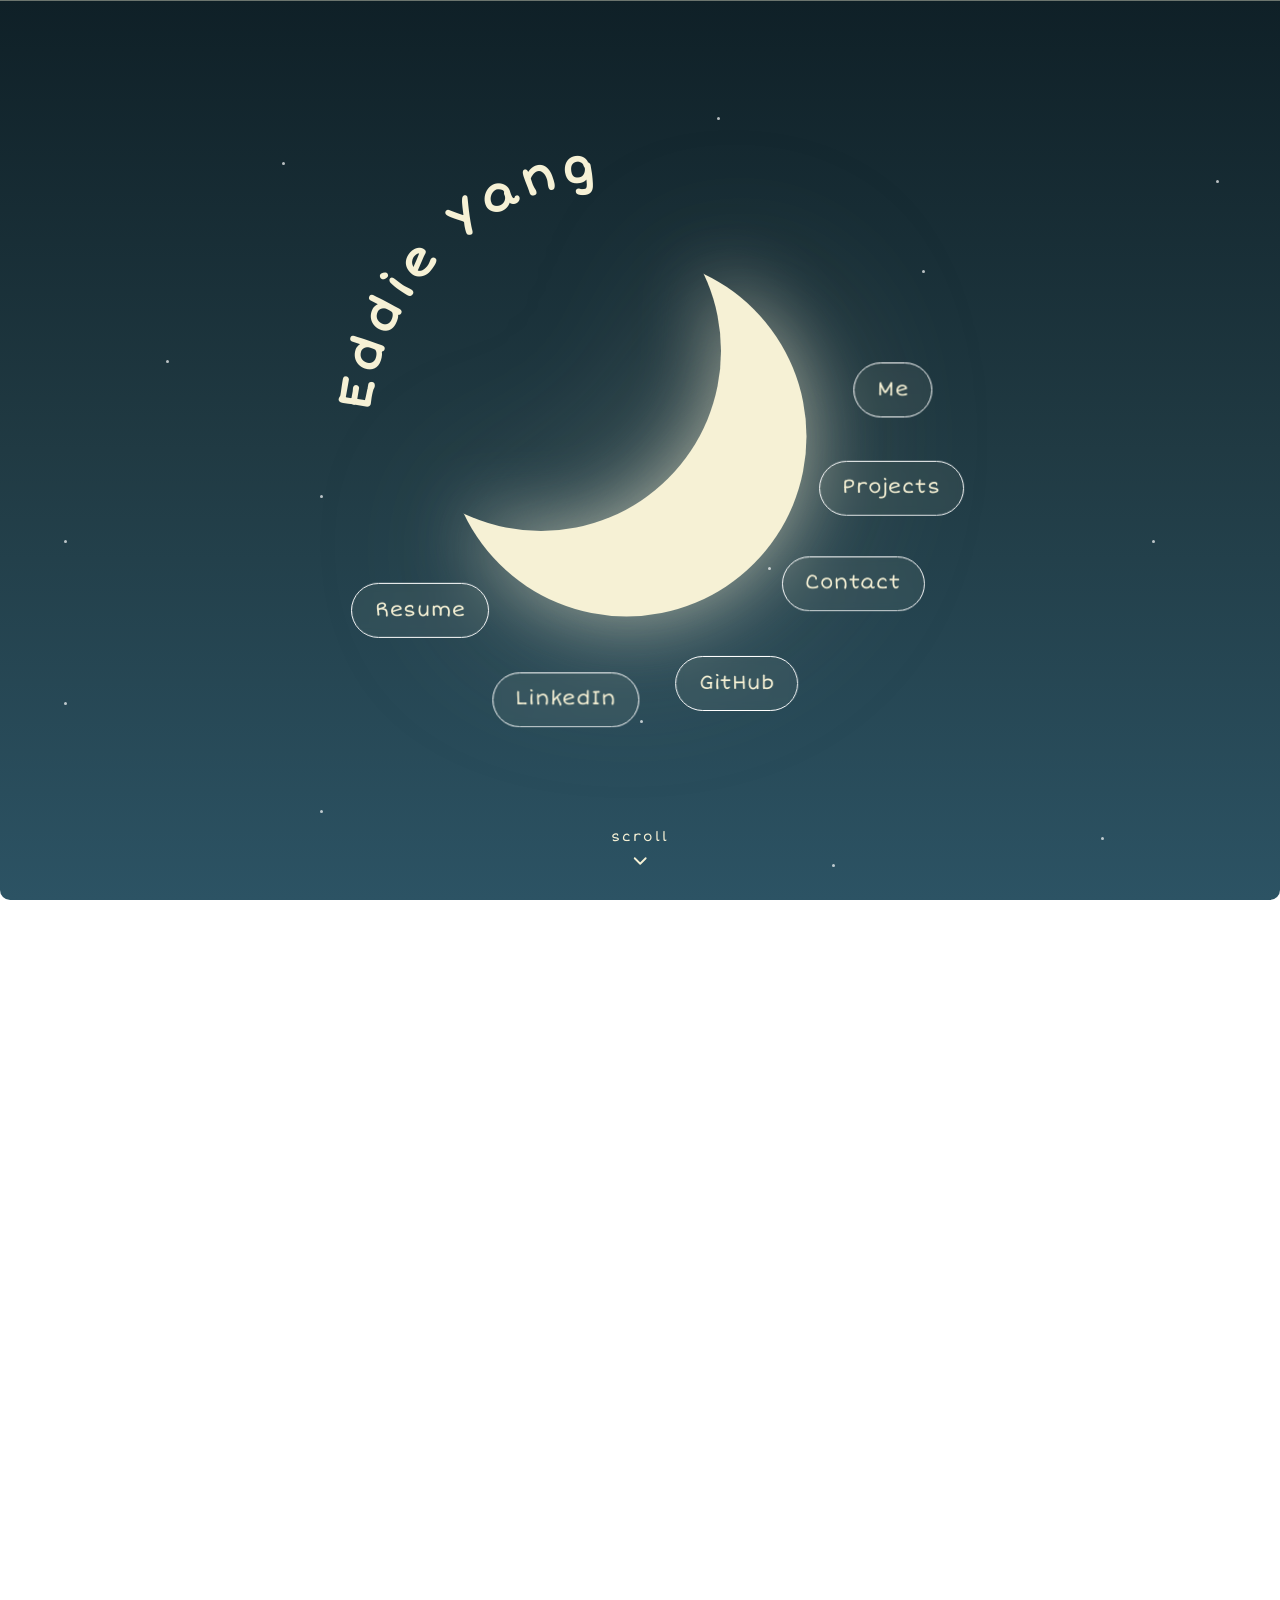
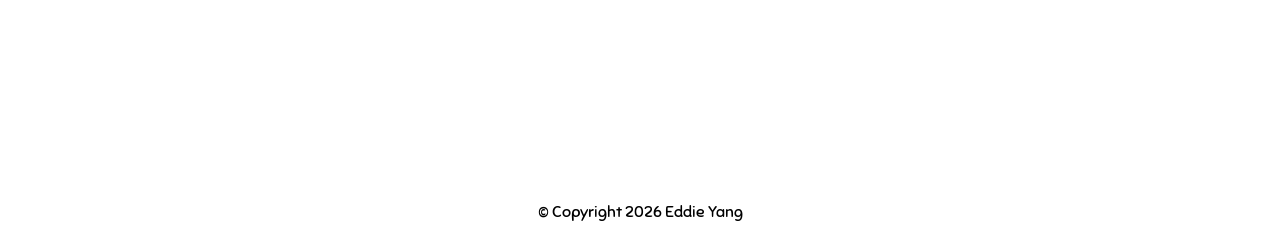
<file: index.html>
<!DOCTYPE html>
<html lang="en">

<head>
    <meta charset="UTF-8">
    <meta name="viewport" content="width=device-width, initial-scale=1.0">

    <!-- fonts -->
    <link rel="preconnect" href="https://fonts.googleapis.com">
    <link rel="preconnect" href="https://fonts.gstatic.com" crossorigin>
    <link href="https://fonts.googleapis.com/css2?family=Short+Stack&family=Sniglet&display=swap" rel="stylesheet">

    <link rel="icon" href="favicon.ico" sizes="32x32">
    <link rel="icon" type="image/png" sizes="96x96" href="assets/icon-96.png">
    <link rel="apple-touch-icon" href="assets/apple-touch-icon.png">

    <link rel="stylesheet" href="style.css">
    <script src="script.js" defer></script>

    <title>Eddie Yang</title>
</head>

<body>

    <!-- Slides in once you scroll past the moon -->
    <header class="site-header">
        <nav>
            <a href="#home" class="brand">Eddie Yang</a>
            <a href="#about" data-section="about">Me</a>
            <a href="#projects" data-section="projects">Projects</a>
            <a href="#contact" data-section="contact">Contact</a>
            <a href="https://github.com/eddoyang" target="_blank" rel="noopener noreferrer">GitHub</a>
            <a href="https://www.linkedin.com/in/eddie-yang-b092a5361/" target="_blank"
                rel="noopener noreferrer">LinkedIn</a>
            <a href="images/resume.png" class="resume-link">Resume</a>
            
        </nav>
    </header>

    <main>

        <!-- ============ Home ============ -->
        <section class="hero hero-home" id="home">

            <div class="moon-stage">

                <div class="moon-float">
                    <div class="moon"></div>
                </div>

                <div class="hero-fade">
                    <h1 class="moon-name" aria-label="Eddie Yang">
                        <svg viewBox="0 0 200 200" aria-hidden="true">
                            <defs>
                                <path id="nameArc" fill="none"
                                    d="M 100,100 m -72,0 a 72,72 0 1,1 144,0 a 72,72 0 1,1 -144,0" />
                            </defs>
                            <text>
                                <textPath href="#nameArc" startOffset="12.5%" text-anchor="middle">Eddie Yang</textPath>
                            </text>
                        </svg>
                    </h1>

                    <nav class="orbit-nav" aria-label="Moon navigation">
                        <ul>
                            <li><a href="#about">Me</a></li>
                            <li><a href="#projects">Projects</a></li>
                            <li><a href="#contact">Contact</a></li>
                            <li><a href="https://github.com/eddoyang" target="_blank" rel="noopener noreferrer">GitHub</a>
                            </li>
                            <li><a href="https://www.linkedin.com/in/eddie-yang-b092a5361/" target="_blank"
                                    rel="noopener noreferrer">LinkedIn</a></li>
                            <li><a href="images/resume.png" class="resume-link">Resume</a></li>                        </ul>
                    </nav>
                </div>

            </div>

            <a href="#about" class="scroll-cue hero-fade" aria-label="Scroll to about">
                <span>scroll</span>
                <svg viewBox="0 0 24 24" aria-hidden="true"><path d="M6 9l6 6 6-6" /></svg>
            </a>

            <div class="star" style="top:18%; left:22%; animation-delay:0s"></div>
            <div class="star" style="top:30%; left:72%; animation-delay:0.6s"></div>
            <div class="star" style="top:40%; left:13%; animation-delay:1.2s"></div>
            <div class="star" style="top:60%; left:90%; animation-delay:0.6s"></div>
            <div class="star" style="top:55%; left:25%; animation-delay:1.2s"></div>
            <div class="star" style="top:13%; left:56%; animation-delay:0s"></div>
            <div class="star" style="top:20%; left:95%; animation-delay:0.6s"></div>
            <div class="star" style="top:60%; left:5%; animation-delay:1.2s"></div>
            <div class="star" style="top:63%; left:60%; animation-delay:0s"></div>
            <div class="star" style="top:80%; left:50%; animation-delay:0.6s"></div>
            <div class="star" style="top:90%; left:25%; animation-delay:1.2s"></div>
            <div class="star" style="top:93%; left:86%; animation-delay:0s"></div>
            <div class="star" style="top:78%; left:5%; animation-delay:0.6s"></div>
            <div class="star" style="top:96%; left:65%; animation-delay:1.2s"></div>

        </section>

        <!-- ============ Me ============ -->
        <section class="section about" id="about">
            <div class="container">

                <div class="section-head reveal">
                    <h2 class="section-title">Me</h2>
                    <span class="section-line" aria-hidden="true"></span>
                </div>

                <div class="reveal">
                    <h3 class="sub-head">A little about me</h3>
                    <p style="margin-bottom: 10px;">
                        Hello! <br>
                        
                        My name is Eddie, and I'm a student at the University of British Columbia pursuing a BSc in Computer Science
                        with an option in Artificial Intelligence. I'm passionate about deep learning, especially generative AI and computer
                        vision, and I aspire to become an AI research engineer. Right now, I'm tuning the retrieval in my RAG system, Zoned,
                        and running my own PyTorch experiments.
                        <br><br>
                        In my free time, I enjoy playing badminton, watching shows, and eating good food.
                        <br><br><br>
                    </p>
                </div>

                <div class="reveal">
                    <h3 class="sub-head">Technical Skills</h3>

                    <div class="skills">
                        <h4>Languages</h4>
                        <ul class="skills-list">
                            <li>Python</li>
                            <li>Java</li>
                            <li>SQL</li>
                            <li>JavaScript</li>
                            <li>TypeScript</li>
                            <li>HTML/CSS</li>
                            <li>C/C++</li>
                            <li>R</li>
                        </ul>

                        <h4>Frameworks</h4>
                        <ul class="skills-list">
                            <li>PyTorch</li>
                            <li>FastAPI</li>
                            <li>Spring Boot</li>
                            <li>React</li>
                            <li>Streamlit</li>
                        </ul>

                        <h4>Libraries</h4>
                        <ul class="skills-list">
                            <li>scikit-learn</li>
                            <li>torchvision</li>
                            <li>NumPy</li>
                            <li>pandas</li>
                            <li>Matplotlib</li>
                            <li>Docling</li>
                            <li>psycopg</li>
                            <li>Alembic</li>
                            <li>Rasterio</li>
                            <li>Deck.gl</li>
                            <li>pytest</li>
                            <li>JUnit</li>
                        </ul>

                        <h4>Databases</h4>
                        <ul class="skills-list">
                            <li>PostgreSQL</li>
                            <li>pgvector</li>
                            <li>MySQL</li>
                            <li>Supabase</li>
                        </ul>

                        <h4>Tools &amp; APIs</h4>
                        <ul class="skills-list">
                            <li>Git</li>
                            <li>Docker</li>
                            <li>Linux</li>
                            <li>Maven</li>
                            <li>REST APIs</li>
                            <li>Claude API</li>
                            <li>OpenAI API</li>
                            <li>Gemini API</li>
                            <li>Railway</li>
                        </ul>
                    </div>
                </div>

            </div>
        </section>

        <!-- ============ Projects ============ -->
        <section class="section" id="projects">
            <div class="container">

                <div class="section-head reveal">
                    <h2 class="section-title">Projects</h2>
                    <span class="section-line" aria-hidden="true"></span>
                </div>

                <div class="projects-grid">
                    
                    <article class="project-card">
                        <div class="reveal">
                            <img src="images/eddo.jpg" alt="Mini Eddo Logo">
                            <h3>CFPB Complaint Triage</h3>
                            <p class="subtitle">Multi-Agent RAG System · 10/2026 – 11/2026</p>
                            <p><a href="https://github.com/eddoyang/cfpb-agent" target="_blank"
                                    rel="noopener noreferrer">Repo</a></p>
                            <div class="desc">
                                <p style="margin-bottom: 5px;">
                                    A multi-agent system that drafts cited, compliance-safe replies to consumer finance complaints. It searches 
                                    5,163 real CFPB complaints and 413 sections of federal Regulations E, F and Z.
                                </p>
                                <ul class="desc-list">
                                    <li><strong>Two LangGraph workflows:</strong> a complaint-reply pipeline that waits for human approval, and a 
                                        supervisor-routed analyst agent. Eight stopping conditions, enforced in code rather than the prompt, keep every run bounded.</li>
                                    <li><strong>Layered hallucination controls:</strong> a retrieval score floor, per-claim citations, code checks, an LLM fact-checker and 
                                        human approval. Zero invented rules across 153 scored runs: every failure was an incomplete answer or a hand-off to a person.</li>
                                    <li><strong>Measured improvement:</strong> raised the pass rate from 61% to 93% on 28 test cases (3 runs each), then scored 90% on 23 new 
                                        cases it was never tuned on.</li>
                                    <li><strong>Cost-aware design:</strong> about $0.05 per request, by routing classification and planning to a small model with 20× 
                                        cheaper input. Three times the context cost 40% more with no accuracy gain, so lean context stays the default.</li>
                                </ul>
                            </div>
                           <section class="stack">
                                <ul class="stack-list">
                                    <li>Python</li>
                                    <li>LangGraph</li>
                                    <li>Claude API</li>
                                    <li>pgvector</li>
                                    <li>PostgreSQL</li>
                                    <li>streamlit</li>
                                </ul>
                            </section>
                        </div>
                    </article>

                     <article class="project-card">
                        <div class="reveal">
                            <img src="images/eddo.jpg" alt="Mini Eddo Logo">
                            <h3>Zoned</h3>
                            <p class="subtitle">Citation-Grounded Document Q&amp;A · 07/2026 – Present</p>
                            <p><a href="https://github.com/eddoyang/zoned-chatbot" target="_blank"
                                    rel="noopener noreferrer">Repo</a></p>
                            <div class="desc">
                                <p style="margin-bottom: 5px;">
                                    A RAG pipeline that answers questions only from its source documents. Every answer cites the
                                    document and page, and it explicitly refuses when the corpus doesn't contain the answer.
                                </p>
                                <ul class="desc-list">
                                    <li><strong>Pipeline:</strong> ingests PDFs with Docling, embeds via the OpenAI API, and generates
                                        answers with Claude.</li>
                                    <li><strong>Evaluation on 33 questions:</strong> 23/23 document-level recall, 19/23 top-1 attribution,
                                        10/10 correct refusals and zero fabricated answers. Every ranking failure traced back to nearly
                                        identical document pairs.</li>
                                    <li><strong>Single-database design:</strong> one PostgreSQL + pgvector schema for documents, chunks and
                                        1536-dim embeddings. Retrieval is raw SQL over psycopg 3, with an HNSW cosine index, a generated
                                        tsvector column and Alembic migrations.</li>
                                </ul>
                            </div>
 
                            <section class="stack">
                                <ul class="stack-list">
                                    <li>Python</li>
                                    <li>PostgreSQL</li>
                                    <li>pgvector</li>
                                    <li>Docling</li>
                                    <li>OpenAI API</li>
                                    <li>Claude API</li>
                                    <li>Docker</li>
                                </ul>
                            </section>
                        </div>
                    </article>
 
                    <article class="project-card">
                        <div class="reveal">
                            <img src="images/eddo.jpg" alt="Mini Eddo Logo">
                            <h3>ML Experiments</h3>
                            <p class="subtitle">Self-Directed Deep Learning Research · 10/2026 – Present</p>
                            <p><a href="https://github.com/eddoyang/ml_experiments" target="_blank"
                                    rel="noopener noreferrer">Repo</a></p>
                            <div class="desc">
                                <p style="margin-bottom: 5px;">
                                    A course assignment extended into a small research question: what's the best way to adapt an
                                    ImageNet-pretrained ResNet-18 to 10 PASCAL superclasses?
                                </p>
                                <ul class="desc-list">
                                    <li><strong>Compared two methods:</strong> averaging subclass head weights vs. summing subclass
                                        softmax probabilities.</li>
                                    <li><strong>Result:</strong> probability summing won both zero-shot (95.6% vs. 92.4%) and after
                                        head-only fine-tuning (96.9% vs. 95.3%), consistently across all 3 seeds.</li>
                                    <li><strong>A twist:</strong> adding an "others" class for the 774 unmapped ImageNet classes reversed
                                        the result (88.9% vs. 95.3%).</li>
                                </ul>
                            </div>
 
                            <section class="stack">
                                <ul class="stack-list">
                                    <li>Python</li>
                                    <li>PyTorch</li>
                                    <li>torchvision</li>
                                </ul>
                            </section>
                        </div>
                    </article>
 
                    <article class="project-card">
                        <div class="reveal">
                            <img src="images/Momentum.png" alt="Momentum Logo">
 
                            <h3>Momentum</h3>
                            <p class="subtitle">Task Planner with Natural-Language Parsing · 04/2026 – 09/2026</p>
                            <p><a href="https://momentum-production-dc31.up.railway.app/" target="_blank"
                                    rel="noopener noreferrer">Live Demo</a></p>
                            <p><a href="https://github.com/eddoyang/Momentum" target="_blank"
                                    rel="noopener noreferrer">Repo</a></p>
 
                            <div class="desc">
                                <p style="margin-bottom: 5px;">
                                    A full-stack task planner where you create, edit, categorize and track tasks by deadline,
                                    deployed live on Railway behind a Docker build.
                                </p>
                                <ul class="desc-list">
                                    <li><strong>Full-stack build:</strong> Spring Boot REST backend with a React frontend.</li>
                                    <li><strong>Natural-language task entry with Claude:</strong> a forced tool schema for validated output
                                        and a confirmation step before any database write. If the API is unavailable, it falls back to
                                        raw input.</li>
                                    <li><strong>Database design:</strong> a normalized MySQL schema makes the next task a direct indexed
                                        lookup (verified with query plans). Foreign keys prevent orphaned tasks, and transactions make
                                        reordering all-or-nothing.</li>
                                </ul>
                            </div>
 
                            <section class="stack">
                                <ul class="stack-list">
                                    <li>Java</li>
                                    <li>Spring Boot</li>
                                    <li>React</li>
                                    <li>MySQL</li>
                                    <li>Claude API</li>
                                    <li>Docker</li>
                                    <li>Railway</li>
                                </ul>
                            </section>
                        </div>
                    </article>
 
                    <article class="project-card">
                        <div class="reveal">
 
                            <img src="images/ReLeaf.png" alt="ReLeaf Logo">
                            <h3>ReLeaf</h3>
                            <p class="subtitle">Hack the Coast · 1st Place &amp; Best Use of Gemini API · 02/2026</p>
                            <p>
                                <a style="margin-right: 25px" href="https://releaf-city.vercel.app/" target="_blank"
                                    rel="noopener noreferrer">Live Demo</a>
                                <a href="https://releaf-backend.onrender.com/docs" target="_blank"
                                    rel="noopener noreferrer">Backend API</a>
                            </p>
                            <p><a href="https://youtu.be/P60QWDik0zc" target="_blank" rel="noopener noreferrer">Demo
                                    Video</a></p>
                            <p><a href="https://github.com/anthonyl8/ReLeaf" target="_blank" rel="noopener noreferrer">
                                    Repo </a></p>
 
                            <div class="desc">
                                <p style="margin-bottom: 5px;">
                                    A 3D urban-heat planner that maps Vancouver surface temperatures. It projects the cooling,
                                    CO<sub>2</sub> offset and ROI of placing trees, cool roofs and bio-swales.
                                </p>
                                <ul class="desc-list">
                                    <li><strong>Geospatial backend:</strong> FastAPI + Rasterio for per-pixel temperature lookups and
                                        hotspot ranking, validating placements against OpenStreetMap data.</li>
                                    <li><strong>Gemini integration:</strong> renders proposed interventions into real Street View images
                                        (cached in Supabase) and drafts FEMA grant narratives from the simulation results.</li>
                                </ul>
                            </div>
                            <section class="stack">
                                <ul class="stack-list">
                                    <li>Python</li>
                                    <li>FastAPI</li>
                                    <li>NumPy</li>
                                    <li>Rasterio</li>
                                    <li>React</li>
                                    <li>Deck.gl</li>
                                    <li>Supabase</li>
                                    <li>Gemini API</li>
                                    <li>Google Map Tiles API</li>
                                </ul>
                            </section>
                        </div>
                    </article>
 
                    <article class="project-card">
                        <div class="reveal">
 
                            <img src="images/PortfolioLogo.png" alt="Portfolio Logo">
                            <h3>Digital Portfolio</h3>
                            <p class="subtitle">Portfolio built from scratch</p>
                            <p>
                                <a href="https://github.com/eddoyang/Portfolio" target="_blank"
                                    rel="noopener noreferrer">Repo</a>
                            </p>
                            <div class="desc">
                                <p style="margin-bottom: 5px;">
                                    This site: a responsive personal portfolio built from scratch in HTML, CSS and JavaScript, with
                                    no frameworks.
                                </p>
                                <ul class="desc-list">
                                    <li><strong>Animated hero:</strong> a CSS-only moon with radial orbit navigation.</li>
                                    <li><strong>Scroll reveals:</strong> driven by IntersectionObserver.</li>
                                    <li><strong>Accessibility:</strong> full keyboard navigation and reduced-motion support.</li>
                                    <li><strong>Deployment:</strong> hosted on GitHub Pages.</li>
                                </ul>
                            </div>
                            <section class="stack">
                                <ul class="stack-list">
                                    <li>HTML</li>
                                    <li>JavaScript</li>
                                    <li>CSS</li>
                                    <li>GitHub Pages</li>
                                </ul>
                            </section>
                        </div>
                    </article>
 
                    <article class="project-card">
                        <div class="reveal">
                            <img src="images/eddo.jpg" alt="Mini Eddo Logo">
                            <h3>Folder Sorter</h3>
                            <p class="subtitle">Academic Project</p>
                            <div class="desc">
                                <p style="margin-bottom: 5px;">
                                    A hierarchical file management system that creates and sorts nested folder/file relationships.
                                </p>
                                <ul class="desc-list">
                                    <li><strong>Persistence:</strong> JSON-based saving and loading.</li>
                                    <li><strong>Interface:</strong> a GUI built with Java Swing.</li>
                                    <li><strong>Testing:</strong> JUnit tests to keep the code stable.</li>
                                </ul>
                            </div>
 
                            <section class="stack">
                                <ul class="stack-list">
                                    <li>Java</li>
                                    <li>Java Swing</li>
                                    <li>JUnit</li>
                                </ul>
                            </section>
                        </div>
                    </article>

                </div>

            </div>
        </section>

        <!-- ============ Contact ============ -->
        <section class="section" id="contact">
            <div class="container">

                <div class="section-head reveal">
                    <h2 class="section-title">Contact</h2>
                    <span class="section-line" aria-hidden="true"></span>
                </div>

                <div class="contact-wrap">
                    <div class="contact-group reveal">
                        <h3 class="sub-head">Email</h3>
                        <p><a href="mailto:eddieyang2828@gmail.com">eddieyang2828@gmail.com</a></p>
                    </div>

                    <div class="contact-group reveal">

                        <form action="https://api.web3forms.com/submit" method="POST" class="contact-form">
                            <input type="hidden" name="access_key" value="c8bf1978-dbd7-43e2-bbab-813b7468dd5a">

                            <input type="checkbox" name="botcheck" style="display:none;">

                            <label for="name">Name</label>
                            <input type="text" id="name" name="name" required>

                            <label for="email">Email</label>
                            <input type="email" id="email" name="email" required>

                            <label for="message">Message</label>
                            <textarea id="message" name="message" rows="5" required></textarea>

                            <button type="submit">Send message</button>
                        </form>
                    </div>
                </div>

            </div>
        </section>

    </main>

    <!-- Resume popup -->
    <dialog class="resume-dialog" aria-label="Resume">
        <div class="resume-bar">
            <a href="assets/Eddie_Yang.pdf" download>Download PDF</a>
            <button type="button" class="resume-close" aria-label="Close">&times;</button>
        </div>
        <img src="images/resume.png" alt="Eddie Yang's resume" width="1700" height="2200" loading="lazy">    </dialog>
    <footer>
        <p>&copy; Copyright 2026 Eddie Yang</p>
    </footer>

</body>

</html>
</file>
<file: style.css>
/* --------- Properties --------- */
:root {
    --bg: #ffffff;      /* page background */
    --ink: #1a1a1a;     /* main text */
    --muted: #5c626e;   /* secondary text */
    --accent: #302c82;  /* highlight color */
    --hover: #3b35aa;   /* highlight hover */
    --line: #dcdcdc;    /* borders and dividers */
    --header: #b5b2ec;
    

    --white: white;
    --black: black;


    /* moon + orbit*/
    --moonglow: #F6F1D5;
    --moonglow-alpha: rgba(246, 241, 213, 0.5);
    --glow1: rgba(246, 241, 213, 0.55);
    --glow2: rgba(246, 241, 213, 0.25);
    --shadows: rgba(0, 0, 0, 0.35);


    --orbit-background: rgba(246, 241, 213, 0.06);
    --orbit-text-hover: #fffdf2;
    --orbit-text-hover-glow: rgba(246, 241, 213, 0.7);
    --orbit-border-hover: rgba(246, 241, 213, 0.9);
    --orbit-background-hover: rgba(255, 255, 255, 0.5);
    --orbit-outerglow1: rgba(246, 241, 213, 0.45);
    --orbit-outerglow2: rgba(246, 241, 213, 0.22);
    --orbit-innerglow: rgba(246, 241, 213, 0.25);
    /* ------ */

    --flow1: #544a7d;
    --flow2: #ffd452;

    --moon1: #0f2027;
    --moon2: #203a43;
    --moon3: #2c5364;

    --font-display: "Short Stack", cursive;
    --font-body: "Sniglet", system-ui;

    --text-sm: 0.875rem;   /* subtitles/captions */
    --text-base: 1rem;     /* body text */
    --text-lg: 1.25rem;    /* lead paragraph, subheadings */
    --text-xl: 2rem;       /* section headings (h2) */
    --text-2xl: 3.5rem;    /* the hero name (h1) */
}


/* --------- Fonts --------- */
body {
    font-family: var(--font-body);
    font-size: var(--text-base);
}

h1, h2, h3 {
    font-family: var(--font-display);
    font-size: var(--text-lg);
    margin-bottom: 0.5em;
}

.hero h1 {
    font-size: var(--text-2xl);
    line-height: 1.05;
}

h2 {
    font-size: var(--text-xl);
    line-height: 1.2;
}

.lead {
    font-size: var(--text-lg);
}

.subtitle {
    font-size: var(--text-sm);
    color: var(--muted);
}

/* --------- General --------- */
html {
    scroll-behavior: smooth;
}

*,
*::before,
*::after {
    box-sizing: border-box;
}

* {
    margin: 0;
    padding: 0;
}

body {
    line-height: 1.6;
    -webkit-font-smoothing: antialiased;
    background: var(--bg);
    color: var(--ink);
}

body.home {
    margin-bottom: 0px;
    background: linear-gradient(180deg, var(--moon1), var(--moon2), var(--moon3)) fixed;
}

img {
    display: block;
    max-width: 100%;
}


.container {
    max-width: 1100px;
    margin-inline: auto;
    padding-inline: 24px; /* keeps content off the screen edges on mobile */
}


section {
    padding-block: 10px;
}

/* --------- Reveal --------- */

.reveal {
    opacity: 0;
    transform: translateY(40px) scale(0.98);
    filter: blur(8px);
    transition:
        opacity 0.9s ease,
        transform 0.9s cubic-bezier(0.16, 1, 0.3, 1),
        filter 0.9s ease;
    transition-delay: var(--d, 0s);
}

.reveal.is-visible {
    opacity: 1;
    transform: none;
    filter: none;
}

/* stagger: second card in each row arrives a beat later */
.projects-grid .project-card:nth-child(even) .reveal { --d: 0.15s; }

/* --------- Links --------- */

a {
    color: var(--accent);
    text-decoration: none;
    transition: opacity 0.2s ease;
}

a:hover {
    color: var(--hover);
    opacity: 0.7;
}

a:focus-visible,
.project-card:focus-visible,
button:focus-visible {
outline: 2px solid var(--accent);
outline-offset: 3px;
}

/* --------- Header --------- */

header {
    position: fixed;
    top: 0;
    left: 0;
    right: 0;
    transform: translateY(-100%);
    transition: transform 0.45s cubic-bezier(0.16, 1, 0.3, 1);
    
    padding-block: 15px;
    padding-inline: 20px;

    background: linear-gradient(120deg, var(--moon1), var(--moon2), var(--moon3));
    border-bottom: 1px solid var(--moonglow);
    z-index: 10;

    background-size: 200% 200%; 
    animation: flow 6s ease infinite;
}


body.past-hero header {
    transform: none;
}

header a {
    position: relative;
    color: var(--moonglow);
    text-decoration: none;
    transition: opacity 0.2s ease;
}

/* glowing underline on the section you're currently in */
header a[data-section]::after {
    content: "";
    position: absolute;
    left: 0;
    right: 0;
    bottom: -4px;
    height: 2px;
    border-radius: 2px;
    background: var(--moonglow);
    box-shadow: 0 0 8px var(--glow1);
    transform: scaleX(0);
    transition: transform 0.3s ease;
}

header a.is-active::after {
    transform: scaleX(1);
}

header .brand {
    font-family: var(--font-display);
}

header a:hover {
    color: var(--white);
    opacity: 1;
}

header nav {
    display: flex;
    gap: 24px;
    flex: 1;
}

header nav a:first-child {
    margin-right: auto;
}


/* --------- Hero --------- */
.hero {
    position: relative;
    min-height: 15vh;
    display: flex;
    flex-direction: column;
    align-items: center;
    justify-content: center;

    background: linear-gradient(180deg, var(--moon1), var(--moon2), var(--moon3));
    color: var(--moonglow);
    overflow: hidden;

    border-bottom-left-radius: 10px;
    border-bottom-right-radius: 10px;
    margin-bottom: 40px;
} 


.hero-home {
    min-height: 100vh;
    min-height: 100svh;
    gap: 2rem;
    margin-bottom: 0;
    animation: fadeInPage 5s ease;
}

/* set by script.js: 0 at the top of the page, 1 once the hero has scrolled away */
.hero-fade {
    opacity: calc(1 - var(--hero-progress, 0) * 1.6);
}

.scroll-cue {
    position: absolute;
    bottom: 28px;
    left: 50%;
    translate: -50% 0;
    display: flex;
    flex-direction: column;
    align-items: center;
    gap: 2px;
    color: var(--moonglow);
    font-family: var(--font-display);
    font-size: var(--text-sm);
    letter-spacing: 0.15em;
    animation: cue 2.4s ease-in-out infinite;
}

.scroll-cue svg {
    width: 22px;
    height: 22px;
    fill: none;
    stroke: currentColor;
    stroke-width: 2;
    stroke-linecap: round;
    stroke-linejoin: round;
}

.scroll-cue:hover {
    color: var(--white);
    opacity: 1;
}

/* --------- Moon, Stars, Orbit--------- */
.moon-float {
    width: 40vmin;
    height: 40vmin;
    transform: translateX(-11vmin);
    animation: float 6s ease-in-out infinite;
}

.moon {
    width: 40vmin;
    height: 40vmin;
    border-radius: 50%;
    background: transparent;
    box-shadow: 9.5vmin 9.5vmin 0 0 var(--moonglow);
    filter:
        drop-shadow(0 0 4vmin var(--glow1))
        drop-shadow(0 0 9vmin var(--glow2));

    /* the visible crescent is the box-shadow, so spin around its centre, not the box's */
    transform-origin: calc(50% + 9.5vmin) calc(50% + 9.5vmin);
    transform: rotate(var(--moon-rot, 0deg));
    will-change: transform;
}

.moon-stage {
    position: relative;
    width: 40vmin;
    height: 40vmin;
    flex: none;
    transform: translateY(-11vmin);
}

.moon-name svg {
    display: block;
    width: 100%;
    height: 100%;
}

.moon-name {
    position: absolute;
    top: calc(50% + 9.5vmin);
    left: calc(50% - 1.5vmin);
    width: 80vmin;
    height: 80vmin;
    transform: translate(-50%, -50%);
    margin: 0;
    pointer-events: none;
    animation: namefloat 6s ease-in-out infinite;
}

.moon-name text {
    font-family: var(--font-display);
    font-size: 13px;
    letter-spacing: 2px;
    fill: var(--moonglow);
}

.orbit-nav {
    position: absolute;
    top: calc(50% + 9.5vmin);
    left: calc(50% - 1.5vmin);
    width: 0;
    height: 0;
    z-index: 3;
    animation: orbitfloat 6s ease-in-out infinite;
}

.orbit-nav ul {
    list-style: none;
}

.orbit-nav li {
    position: absolute;
    top: 0;
    left: 0;
    --r: 30vmin;

    transform:
        rotate(var(--a))
        translate(var(--r))
        rotate(calc(-1 * var(--a)))
        translate(-50%, -50%);
}

.orbit-nav a {
    display: block;
    white-space: nowrap;
    
    font-family: var(--font-display);
    font-size: clamp(0.8rem, 2.2vmin, 1.6rem);    
    letter-spacing: 0.04em;
    color: var(--moonglow);
    text-decoration: none;
    box-shadow: 0 0 0 0 var(--moonglow-alpha);
    
    padding: 0.55em 1.15em;
    border-radius: 999px;
    border: 1px solid var(--white);
    background: var(--orbit-background);
    backdrop-filter: blur(4px);

    transition:
        color 0.25s ease,
        border-color 0.25s ease,
        background 0.25s ease,
        transform 0.25s ease,
        box-shadow 0.35s ease;
}

.orbit-nav a:hover,
.orbit-nav a:focus-visible {
    color: var(--orbit-text-hover);
    opacity: 1;                                   
    border-color: var(--orbit-border-hover);
    background: var(--orbit-background-hover);
    text-shadow: 0 0 12px var(--orbit-text-hover-glow);
    transform: scale(1.08);

    box-shadow:
        0 0 18px 2px  var(--orbit-outerglow1),
        0 0 42px 10px var(--orbit-outerglow2),
        inset 0 0 14px var(--orbit-innerglow);
}

.orbit-nav a:focus-visible {
    outline: 2px solid var(--moonglow);
    outline-offset: 4px;
}


/* spaced by label width so neighbouring bubbles have even gaps, not even angles */
.orbit-nav li:nth-child(1) { --a: -10deg; }   /* About */
.orbit-nav li:nth-child(2) { --a: 11deg; }   /* Projects */
.orbit-nav li:nth-child(3) { --a: 33deg; }   /* Contact */
.orbit-nav li:nth-child(4) { --a: 66deg; }   /* GitHub */
.orbit-nav li:nth-child(5) { --a: 103deg; }   /* LinkedIn */
.orbit-nav li:nth-child(6) { --a: 140deg; }   /* Resume */

.star {
    position: absolute;
    width: 3px;
    height: 3px;
    background: #fff;
    border-radius: 50%;
    opacity: 0.7;
    animation: twinkle 3s ease-in-out infinite;
}

/* --------- Sections --------- */

.section {
    padding-block: 120px 40px;
    scroll-margin-top: 40px;
}

.section-head {
    display: flex;
    align-items: baseline;
    gap: 1rem;
    margin-bottom: 48px;
}

.section-title {
    margin: 0;
    font-size: var(--text-2xl);
    line-height: 1;
    color: var(--moon2);
}

/* the glowing line draws itself in once the heading is revealed */
.section-line {
    flex: 1;
    align-self: center;
    height: 2px;
    border-radius: 2px;
    background: linear-gradient(90deg, var(--moon3), var(--flow2), transparent);
    box-shadow: 0 0 10px var(--orbit-outerglow1);
    transform: scaleX(0);
    transform-origin: left;
    transition: transform 1.2s cubic-bezier(0.16, 1, 0.3, 1) 0.25s;
}

.section-head.is-visible .section-line {
    transform: scaleX(1);
}

.sub-head {
    font-size: var(--text-xl);
    line-height: 1.2;
    margin-top: 0.5rem;
}

/* --------- About --------- */

.about p {
    max-width: 65ch;
}

.skills h4 {
    font-family: var(--font-display);
    font-size: var(--text-lg);
    margin: 0 0 0.5rem;
}
.skills-list {
    gap: 10px;
    list-style: none;
    display: flex;
    flex-wrap: wrap;
    justify-content: flex-start;
    align-items: stretch;
    gap: 10px;
    container-type: inline-size;
    
    margin-bottom: 30px;
    margin-top: 30px;
}

.skills-list li {
    font-family: var(--font-display);
    font-size: clamp(0.6rem, 1.8cqi, 0.8rem);
    flex: 0 0 auto;
    max-width: 100%;
    white-space: nowrap;
    display: inline-flex;
    align-items: center;
    justify-content: center;
    padding: 0.85em 1.7em;
    margin-bottom:5px;
    border-radius: 999px;

    background: var(--moon3); 
    color: var(--moonglow);
    backdrop-filter: blur(4px);
    box-shadow:
        0 0 18px 2px  var(--orbit-outerglow1),
        0 0 42px 10px var(--orbit-outerglow2),
        inset 0 0 14px var(--orbit-innerglow);
}

/* --------- Resume popup --------- */
.resume-dialog {
    margin: auto;
    width: min(860px, 94vw);
    max-height: 92vh;
    padding: 0;
    border: none;
    border-radius: 12px;
    background: var(--bg);
    overflow: auto;
    box-shadow:
        0 0 40px 6px var(--orbit-outerglow1),
        0 20px 60px rgba(0, 0, 0, 0.5);
}

.resume-dialog::backdrop {
    background: rgba(15, 32, 39, 0.75);
    backdrop-filter: blur(4px);
}

.resume-dialog[open]           { animation: popIn 0.3s cubic-bezier(0.16, 1, 0.3, 1); }
.resume-dialog[open]::backdrop { animation: fadeInPage 0.3s ease; }

.resume-bar {
    position: sticky;
    top: 0;
    z-index: 1;
    display: flex;
    justify-content: space-between;
    align-items: center;
    padding: 10px 16px;
    background: linear-gradient(120deg, var(--moon1), var(--moon2), var(--moon3));
}

.resume-bar a {
    color: var(--moonglow);
    font-family: var(--font-display);
    font-size: var(--text-sm);
}

.resume-close {
    background: none;
    border: none;
    color: var(--moonglow);
    font-size: 1.75rem;
    line-height: 1;
    cursor: pointer;
}

.resume-close:hover { color: var(--white); }

.resume-dialog img {
    width: 100%;
    height: auto;
}

@keyframes popIn {
    from { opacity: 0; transform: scale(0.94) translateY(12px); }
    to   { opacity: 1; transform: none; }
}

/* --------- Projects --------- */
.projects-grid {
    display: grid;
    grid-template-columns: repeat(2, minmax(0, 1fr));
    gap: 24px;
    align-items: stretch;
}

.project-card {
    position: relative;
    border: none;
    border-radius: 12px;
    background: var(--bg);     
    padding: 24px;
    display: flex;           
    flex-direction: column;
    gap: 12px;
}

.project-card::before {
    content: "";
    position: absolute;
    inset: -3px;
    border-radius: 14px;
    background: conic-gradient(from var(--angle), var(--flow1), var(--flow2), var(--flow1));
    z-index: -1;
    opacity: 0;
    transition: opacity 0.2s ease;
}

.project-card:hover::before {
    opacity: 1;
    animation: spin 8s linear infinite;
}

.project-card img {
    width: 100%;
    height: 180px;     
    object-fit: contain;
    padding: 12px;
    margin-bottom: 20px;
}

.img-placeholder {
    width: 100%;
    height: 180px;
    border-radius: 8px;
    background: linear-gradient(135deg, var(--flow1), var(--flow2));
    opacity: 0.15;
    margin-bottom: 20px;
}

.project-card h3 {
    margin-bottom: 0px;
}
.project-card .subtitle {
    margin-bottom: 1rem;
}

.project-card h3, .stack, .subtitle { 
    text-align: center;
}


.stack-list {
    gap: 10px;
    list-style: none;
    display: flex;
    flex-wrap: wrap;
    justify-content: center;
    align-items: stretch;
    gap: 10px;
    container-type: inline-size;
}

.stack li {
    font-family: var(--font-display);
    font-size: clamp(0.7rem, 1.8cqi, 1rem);
    flex: 0 0 auto;
    max-width: 100%;
    white-space: nowrap;
    display: inline-flex;
    align-items: center;
    justify-content: center;
    padding: 0.85em 1.7em;
    margin-bottom:5px;
    border-radius: 999px;

    background: var(--moon3); 
    color: var(--moonglow);
    backdrop-filter: blur(4px);
    
    box-shadow:
        0 0 18px 2px  var(--orbit-outerglow1),
        0 0 42px 10px var(--orbit-outerglow2),
        inset 0 0 14px var(--orbit-innerglow);
}

.desc {
    font-family: var(--font-body);
    font-size: var(--text-base);
    line-height: 1.5;
}

.desc-list {
    margin: 0;
    padding-left: 1.2em;
    list-style: disc;
}

.desc-list li {
    margin-bottom: 5px;
    line-height: 1.5;
}

.desc-list li:last-child {
    margin-bottom: 0;
}

/* --------- Contact --------- */
.contact-wrap {
    display: flex;
    flex-direction: column;
    align-items: center;
    gap: 24px;
}

.contact-group {
    width: 100%;
    max-width: 500px;
}


.contact-form {
    display: flex;
    flex-direction: column;
    gap: 6px;
    margin-inline: auto;
}

.contact-form label {
    font-family: var(--font-body);
    margin-top: 8px;
}

.contact-form input,
.contact-form textarea {
    font-family: var(--font-body);
    font-size: var(--text-base);

    padding: 10px;
    border: 2px solid var(--line);
    border-radius: 8px;

    background: var(--bg);
    color: var(--ink);
}

.contact-form input:focus,
.contact-form textarea:focus {
    outline: 2px solid var(--accent);
    outline-offset: 2px;
}

.contact-form button {
    margin-top: 16px;
    padding: 10px 20px;
    
    background: var(--moon2);
    color: var(--moonglow);
    border: none;
    border-radius: 8px;
    
    font-family: var(--font-display);
    font-size: var(--text-sm);
    cursor: pointer;
}

.contact-form button:hover {
    background: var(--moon3);
}

/* --------- Footer --------- */

footer{
    margin-top: 120px;
    padding-block: 24px;
    display: flex;
    flex-direction: column;
    justify-content: flex-end;
    
    color: var(--black);
    text-align: center;
}




/* --------- Animations --------- */
@media (prefers-reduced-motion: reduce) {
    header { animation: none; }
    
    .project-card:hover::before { animation: none; }
    
    .reveal {
        opacity: 1;
        transform: none;
        transition: none;
        transition:
        opacity 0.9s ease,
        transform 0.9s cubic-bezier(0.16, 1, 0.3, 1),
        filter 0.5s ease;          /* was 0.9s */
        transition-delay: var(--d, 0s);
    }
    
    html { scroll-behavior: auto; }
    .reveal { filter: none; }
    .section-line { transform: none; transition: none; }
    .scroll-cue { animation: none; }
    .moon { transform: none; }
    .hero-fade { opacity: 1; }
    .moon-float, .star { animation: none; }
    .orbit-nav, .orbit-nav a { animation: none; }
    .orbit-nav a:hover,
    .orbit-nav a:focus-visible { transform: none; }
}

@keyframes flow {
    0%   { background-position: 0% 50%; }
    50%  { background-position: 100% 50%; }
    100% { background-position: 0% 50%; }
}

@property --angle {
    syntax: "<angle>";
    initial-value: 0deg;
    inherits: false;
}

@keyframes spin {
    to { --angle: 360deg; }
}

@keyframes float {
    0%, 100% { transform: translate(-11vmin, 0); }
    50%      { transform: translate(-11vmin, -14px); }
}

@keyframes cue {
    0%, 100% { transform: translateY(0); }
    50%      { transform: translateY(8px); }
}

@keyframes twinkle {
    0%, 100% { opacity: 0.15; transform: scale(0.8); }
    50%      { opacity: 0.9;  transform: scale(1.3); }
}

@keyframes orbitfloat {
    0%, 100% { transform: translateY(0); }
    50%      { transform: translateY(-14px); }
}

@keyframes namefloat {
    0%, 100% { transform: translate(-50%, -50%); }
    50%      { transform: translate(-50%, calc(-50% - 14px)); }
}

@keyframes fadeInPage {
    from {
        opacity: 0;
    }
    to {
        opacity: 1;
    }
}
/* --------- Mobile Sizing --------- */
@media (max-width: 640px) {
    /* Hero: bigger moon, links stay on the orbit around it */
    .hero-home {
        justify-content: center;
        gap: 0;
        padding-block: 1.5rem 5.5rem;   /* bottom room for the scroll cue */
    }

    .moon-stage {
        width: 56vmin;
        height: 56vmin;
        transform: none;
    }

    .moon-float,
    .moon {
        width: 56vmin;
        height: 56vmin;
    }

    .moon {
        box-shadow: 13vmin 13vmin 0 0 var(--moonglow);
        transform-origin: calc(50% + 13vmin) calc(50% + 13vmin);
    }

    .moon-float {
        transform: translateX(-15vmin);
        animation: none;
    }

    .moon-name {
        top: calc(50% + 13vmin);
        left: calc(50% - 2vmin);
        width: 110vmin;
        height: 110vmin;
        animation: none;
    }

    /* Orbit links: same arc as desktop, scaled to the 56vmin moon (30/40 × 56 = 42vmin) */
    .orbit-nav {
        top: calc(50% + 13vmin);
        left: calc(50% - 2vmin);
        animation: none;                 /* moon and name don't float on mobile either */
    }

    .orbit-nav li {
        --r: 42vmin;
    }

    .orbit-nav a {
        padding: 0.55em 0.9em;
        font-size: min(3vmin, 0.85rem);  /* no floor: buttons shrink with the orbit so gaps keep their proportion */
    }

    .scroll-cue {
        bottom: 18px;
    }

    /* Header: links share the width evenly and get a ~44px tap area */
    header {
        padding-block: 0;
        padding-inline: 6px;
    }

    header nav {
        justify-content: space-between;
        gap: 0;
    }

    header nav a {
        padding: 12px 6px;
        font-size: 0.8rem;
    }

    header a[data-section]::after {
        left: 6px;
        right: 6px;
        bottom: 6px;
    }

    /* Sections */
    .container {
        padding-inline: 18px;
    }

    .section-head {
        margin-bottom: 28px;
    }

    .sub-head {
        font-size: 1.5rem;
    }

    /* Project cards: full-width text, smaller logos, tighter spacing */
    .projects-grid {
        gap: 56px;
    }

    .project-card {
        padding: 0;
    }

    .project-card img {
        height: 120px;
        margin-bottom: 8px;
    }

    .project-card .subtitle {
        margin-bottom: 0.5rem;
    }

    .stack-list {
        gap: 6px;
        margin-top: 8px;
    }

    .stack li,
    .skills-list li {
        padding: 0.6em 1.2em;
    }

    .skills-list {
        margin-block: 14px 24px;
    }

    footer {
        margin-top: 60px;
    }

    /* Resume popup uses the whole screen */
    .resume-dialog {
        width: 100vw;
        max-width: 100vw;
        max-height: 100dvh;
        height: 100dvh;
        border-radius: 0;
    }
}
</file>
